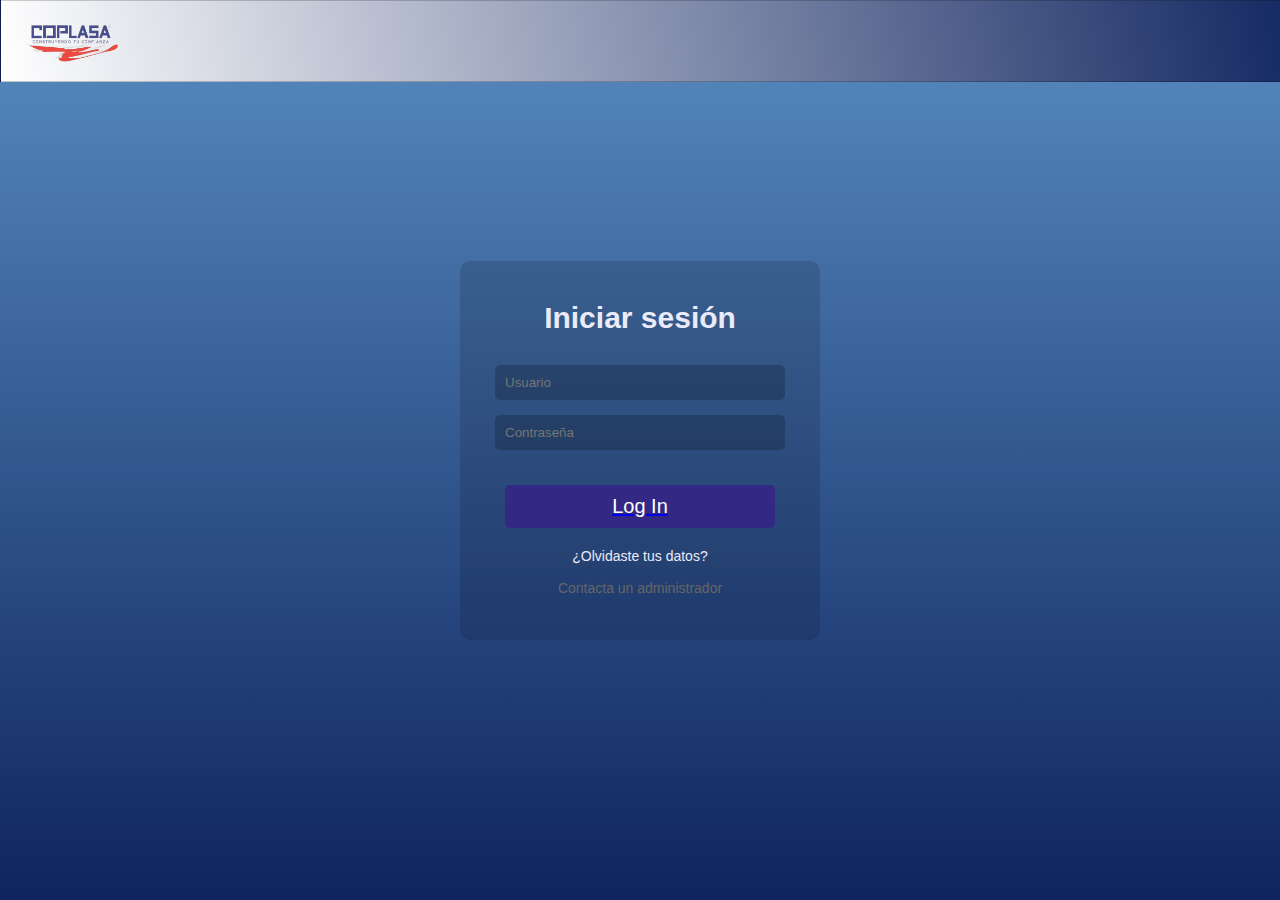
<file: index.html>
<!DOCTYPE html>
<html lang="en">
  <head>
    <meta charset="UTF-8" />
    <meta name="viewport" content="width=device-width, initial-scale=1.0" />
    <title>Document</title>
    <link rel="stylesheet" href="./styles/index.css" />
  </head>
  <body>
    <nav class="navbar">
      <span class="navbar-toggle" id="js-navbar-toggle">
        <i class="fas fa-bars"></i>
      </span>
      <a href="./index.html" class="logo">
        <img src="./images/LOGO_COP-removebg-preview.png" alt="Logo" />
      </a>
    </nav>
    <div class="box">
      <h1>Iniciar sesión</h1>
      <input type="text" placeholder="Usuario" />
      <input type="text" placeholder="Contraseña" />
      <a href="./views/panel.html"><button>Log In</button> </a>
      <p>
        ¿Olvidaste tus datos?
        <br />
        <br />
        <span> Contacta un administrador</span>
      </p>
    </div>
  </body>
</html>
</file>
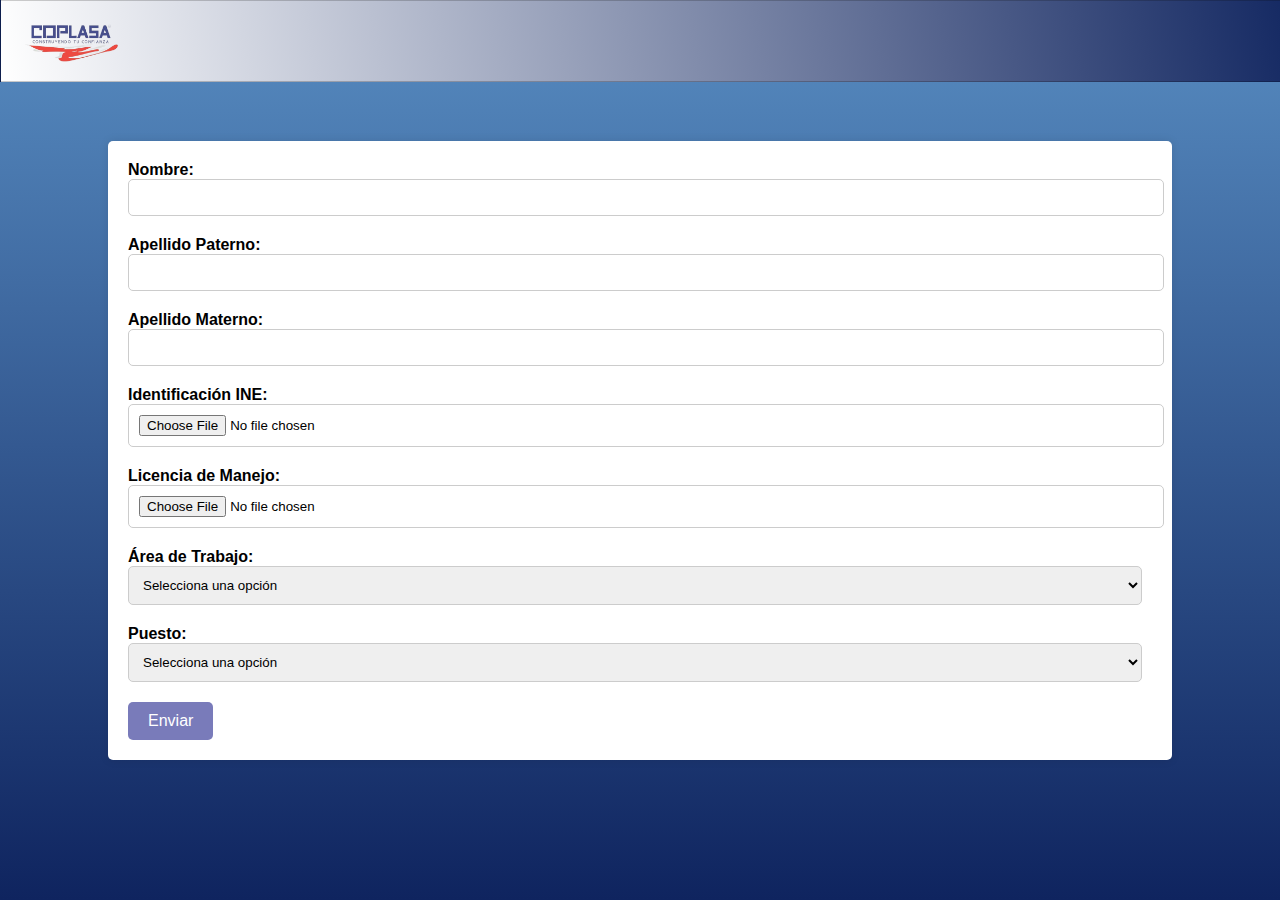
<file: views/formAlta.html>
<!DOCTYPE html>
<html lang="en">
  <head>
    <meta charset="UTF-8" />
    <meta name="viewport" content="width=device-width, initial-scale=1.0" />
    <title>Formulario de Alta</title>
    <link rel="stylesheet" href="../styles/formAlta.css" />
  </head>
  <style>
    .container {
      width: 80%;
      margin: 50px auto;
      background-color: #fff;
      border-radius: 5px;
      box-shadow: 0 0 10px rgba(0, 0, 0, 0.1);
      padding: 20px;
    }

    .form-group {
      margin-bottom: 20px;
    }

    label {
      display: block;
      font-weight: bold;
    }

    input[type="text"],
    input[type="file"],
    select {
      width: 99%;
      padding: 10px;
      border: 1px solid #ccc;
      border-radius: 5px;
    }

    button[type="submit"] {
      background-color: #797bba;
      color: #fff;
      padding: 10px 20px;
      border: none;
      border-radius: 5px;
      cursor: pointer;
      font-size: 16px;
    }

    .popup {
      position: fixed;
      top: 50%;
      left: 50%;
      transform: translate(-50%, -50%);
      background-color: rgba(0, 0, 0, 0.7);
      color: #fff;
      padding: 20px;
      border-radius: 5px;
      display: flex;
      justify-content: center;
      align-items: center;
    }

    .popup-content {
      text-align: center;
    }

    .close-btn {
      position: absolute;
      top: 10px;
      right: 10px;
      cursor: pointer;
      font-size: 20px;
    }

    .hidden {
      display: none;
    }
  </style>
  <body>
    <div>
      <nav class="navbar">
        <a href="../index.html" class="logo">
          <img src="../images/LOGO_COP-removebg-preview.png" alt="Logo" />
        </a>
        <ul class="main-nav">
          <li><a href="./panel.html" class="nav-links">Personal</a></li>
          <li><a href="./obrasGeneral.html" class="nav-links">Obras</a></li>
          <li><a href="./notas.html" class="nav-links">Notas</a></li>
          <li><a href="./perfil.html" class="nav-links">Perfil</a></li>
        </ul>
      </nav>
    </div>

    <div class="container">
      <form id="altaForm">
        <div class="form-group">
          <label for="nombre">Nombre:</label>
          <input type="text" id="nombre" name="nombre" required />
        </div>
        <div class="form-group">
          <label for="apellidoPaterno">Apellido Paterno:</label>
          <input
            type="text"
            id="apellidoPaterno"
            name="apellidoPaterno"
            required
          />
        </div>
        <div class="form-group">
          <label for="apellidoMaterno">Apellido Materno:</label>
          <input
            type="text"
            id="apellidoMaterno"
            name="apellidoMaterno"
            required
          />
        </div>
        <div class="form-group">
          <label for="ine">Identificación INE:</label>
          <input type="file" id="ine" name="ine" accept="image/*" required />
        </div>
        <div class="form-group">
          <label for="licencia">Licencia de Manejo:</label>
          <input
            type="file"
            id="licencia"
            name="licencia"
            accept="image/*"
            required
          />
        </div>
        <div class="form-group">
          <label for="areaTrabajo">Área de Trabajo:</label>
          <select id="areaTrabajo" name="areaTrabajo" required>
            <option value="">Selecciona una opción</option>
            <option value="administracion">Administración</option>
            <option value="produccion">Cartera</option>
            <option value="ventas">Ventas</option>
            <option value="ventas">Control de calidad</option>
            <option value="ventas">Producción</option>
            <option value="ventas">Mantenimiento</option>
          </select>
        </div>
        <div class="form-group">
          <label for="puesto">Puesto:</label>
          <select id="puesto" name="puesto" required>
            <option value="">Selecciona una opción</option>
            <option value="gerente">Jefe de área</option>
            <option value="supervisor">Jefe de planta</option>
            <option value="operario">Asesor Comercial</option>
            <option value="operario">Mecánico</option>
            <option value="operario">Auxiliar Mecánico</option>
            <option value="operario">Operador</option>
            <option value="operario">Dosificador</option>
            <option value="operario">Auxiliar General</option>
            <option value="operario">Laboratista</option>
          </select>
        </div>
        <button type="submit">Enviar</button>
      </form>
    </div>

    <!-- Popup para mensaje de confirmación -->
    <div id="popup" class="popup hidden">
      <div class="popup-content">
        <span class="close-btn" onclick="closePopup()">&times;</span>
        <p>¡Usuario dado de alta en el sistema!</p>
      </div>
    </div>

    <script>
      // Función para mostrar el popup
      function showPopup() {
        const popup = document.getElementById("popup");
        popup.classList.remove("hidden");
        // Redirigir después de 2 segundos
        setTimeout(function () {
          window.location.href = "./panel.html";
        }, 2000);
      }

      // Función para cerrar el popup
      function closePopup() {
        const popup = document.getElementById("popup");
        popup.classList.add("hidden");
      }

      // Agregar evento submit al formulario
      document
        .getElementById("altaForm")
        .addEventListener("submit", function (event) {
          event.preventDefault(); // Prevenir envío del formulario
          showPopup(); // Mostrar el popup
        });
    </script>
  </body>
</html>
</file>
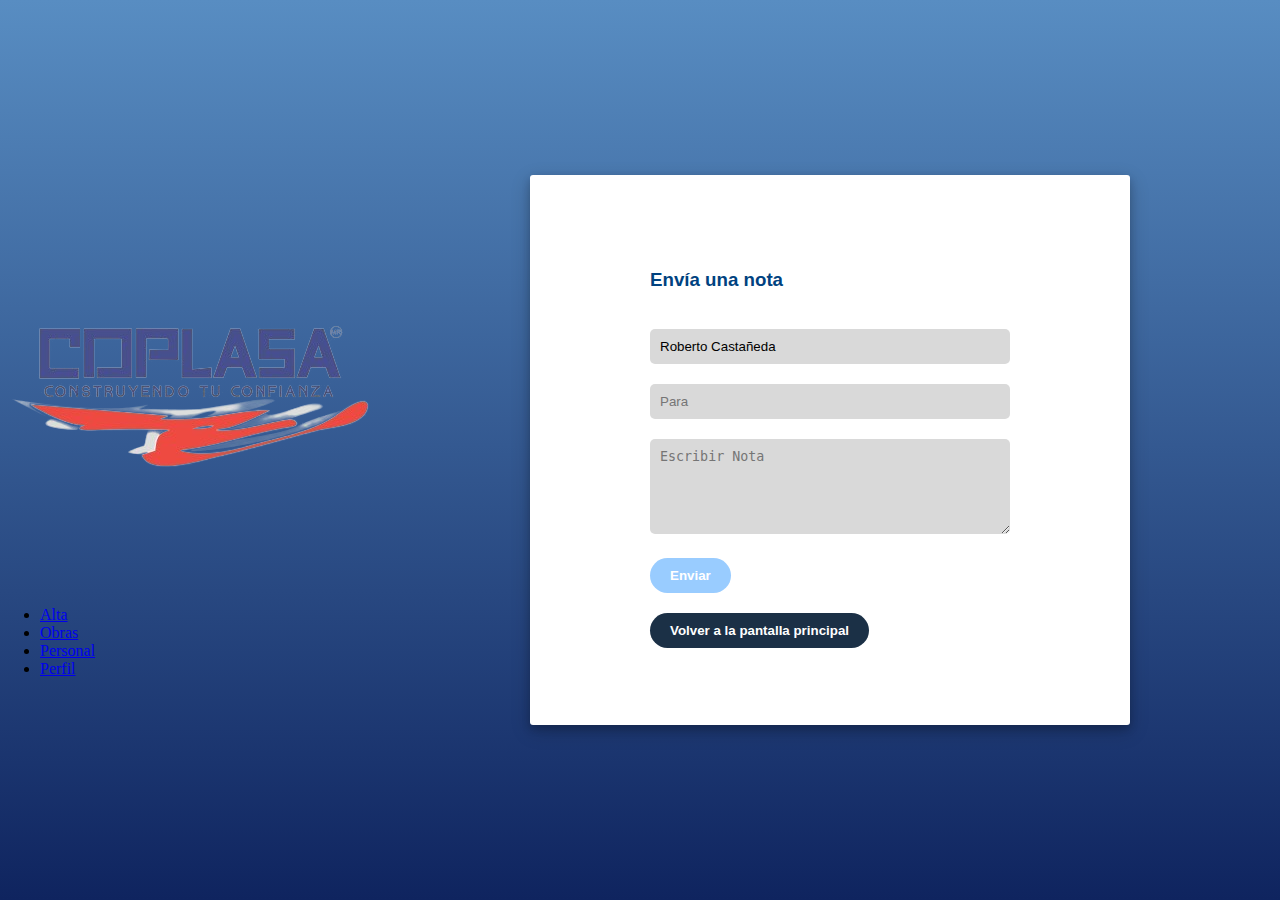
<file: views/notas.html>
<!DOCTYPE html>
<html lang="en">
  <head>
    <meta charset="UTF-8" />
    <meta name="viewport" content="width=device-width, initial-scale=1.0" />
    <title>Document</title>
    <link rel="stylesheet" href="../styles/notas.css" />
  </head>
  <body>
    <div>
      <nav class="navbar">
        <a href="../index.html" class="logo">
          <img src="../images/LOGO_COP-removebg-preview.png" alt="Logo" />
        </a>
        <ul class="main-nav">
          <li><a href="./formAlta.html" class="nav-links">Alta</a></li>
          <li><a href="./obrasGeneral.html" class="nav-links">Obras</a></li>
          <li><a href="./panel.html" class="nav-links">Personal</a></li>
          <li><a href="./perfil.html" class="nav-links">Perfil</a></li>
        </ul>
      </nav>
    </div>
    <div class="supporting">
      <div class="wrapper">
        <h3>Envía una nota</h3>
        <p></p>
        <form>
          <input type="text" name="firstName" value="Roberto Castañeda" /><br />
          <input type="text" name="lastName" placeholder="Para" /><br />
          <textarea placeholder="Escribir Nota" rows="5" cols="36"></textarea
          ><br />
          <input id="submit" type="submit" name="submit" value="Enviar" />
        </form>
        <a href="./panel.html"
          ><button class="buttonBack">Volver a la pantalla principal</button></a
        >
      </div>
    </div>
    <div class="toast hidden">Nota enviada exitosamente</div>
  </body>
  <script>
    document.addEventListener("DOMContentLoaded", function () {
      const form = document.querySelector("form");
      const toast = document.querySelector(".toast");

      form.addEventListener("submit", function (event) {
        event.preventDefault(); // Evita que el formulario se envíe

        // Aquí puedes agregar cualquier otra lógica que necesites antes de mostrar el toast

        toast.classList.remove("hidden"); // Muestra el toast
        setTimeout(function () {
          toast.classList.add("hidden"); // Oculta el toast después de un tiempo
        }, 3000); // Cambia el valor 3000 a la cantidad de milisegundos que deseas que el toast permanezca visible
      });
    });
  </script>
</html>
</file>
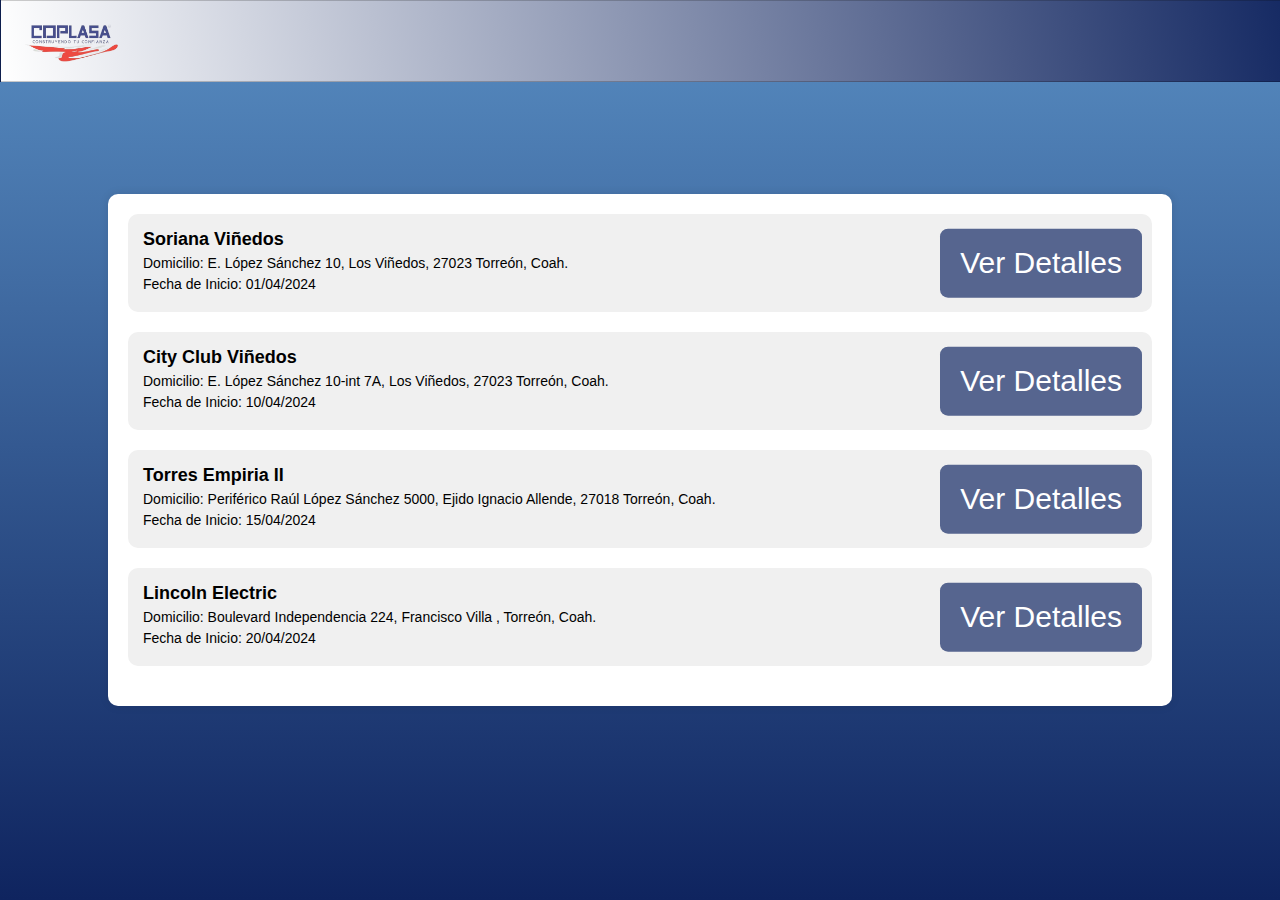
<file: views/obrasGeneral.html>
<!DOCTYPE html>
<html lang="en">
  <head>
    <meta charset="UTF-8" />
    <meta name="viewport" content="width=device-width, initial-scale=1.0" />
    <title>Obras de COPLASA</title>
    <link rel="stylesheet" href="../styles/obrasGeneral.css" />
    <style>
      .container {
        width: 80%;
        margin: 50px auto;
        background-color: #fff;
        border-radius: 10px;
        box-shadow: 0 0 10px rgba(0, 0, 0, 0.1);
        padding: 20px;
      }

      .obra {
        background-color: #f0f0f0;
        border-radius: 10px;
        padding: 15px;
        margin-bottom: 20px;
        position: relative;
      }

      .obra h3 {
        margin: 0;
        font-size: 18px;
      }

      .obra p {
        margin: 5px 0;
        font-size: 14px;
      }

      .ver-detalles {
        position: absolute;
        top: 50%;
        right: 10px;
        transform: translateY(-50%);
        background-color: #56658f;
        color: #fff;
        border: none;
        border-radius: 8px;
        padding: 10px 20px;
        cursor: pointer;
        font-size: 30px;
        height: 70%;
        transition: background-color 0.3s ease;
      }

      .ver-detalles:hover {
        background-color: #475879;
      }
    </style>
  </head>
  <body>
    <div>
      <nav class="navbar">
        <a href="../index.html" class="logo">
          <img src="../images/LOGO_COP-removebg-preview.png" alt="Logo" />
        </a>
        <ul class="main-nav">
          <li><a href="./formAlta.html" class="nav-links">Alta</a></li>
          <li><a href="./panel.html" class="nav-links">Personal</a></li>
          <li><a href="./notas.html" class="nav-links">Notas</a></li>
          <li><a href="./perfil.html" class="nav-links">Perfil</a></li>
        </ul>
      </nav>
    </div>

    <div class="container">
      <div class="obra">
        <h3>Soriana Viñedos</h3>
        <p>Domicilio: E. López Sánchez 10, Los Viñedos, 27023 Torreón, Coah.</p>
        <p>Fecha de Inicio: 01/04/2024</p>
        <a href="./sorianaViñedos.html"
          ><button class="ver-detalles">Ver Detalles</button></a
        >
      </div>
      <div class="obra">
        <h3>City Club Viñedos</h3>
        <p>
          Domicilio: E. López Sánchez 10-int 7A, Los Viñedos, 27023 Torreón,
          Coah.
        </p>
        <p>Fecha de Inicio: 10/04/2024</p>
        <button class="ver-detalles">Ver Detalles</button>
      </div>
      <div class="obra">
        <h3>Torres Empiria II</h3>
        <p>
          Domicilio: Periférico Raúl López Sánchez 5000, Ejido Ignacio Allende,
          27018 Torreón, Coah.
        </p>
        <p>Fecha de Inicio: 15/04/2024</p>
        <button class="ver-detalles">Ver Detalles</button>
      </div>
      <div class="obra">
        <h3>Lincoln Electric</h3>
        <p>
          Domicilio: Boulevard Independencia 224, Francisco Villa , Torreón,
          Coah.
        </p>
        <p>Fecha de Inicio: 20/04/2024</p>
        <button class="ver-detalles">Ver Detalles</button>
      </div>
    </div>
  </body>
</html>
</file>
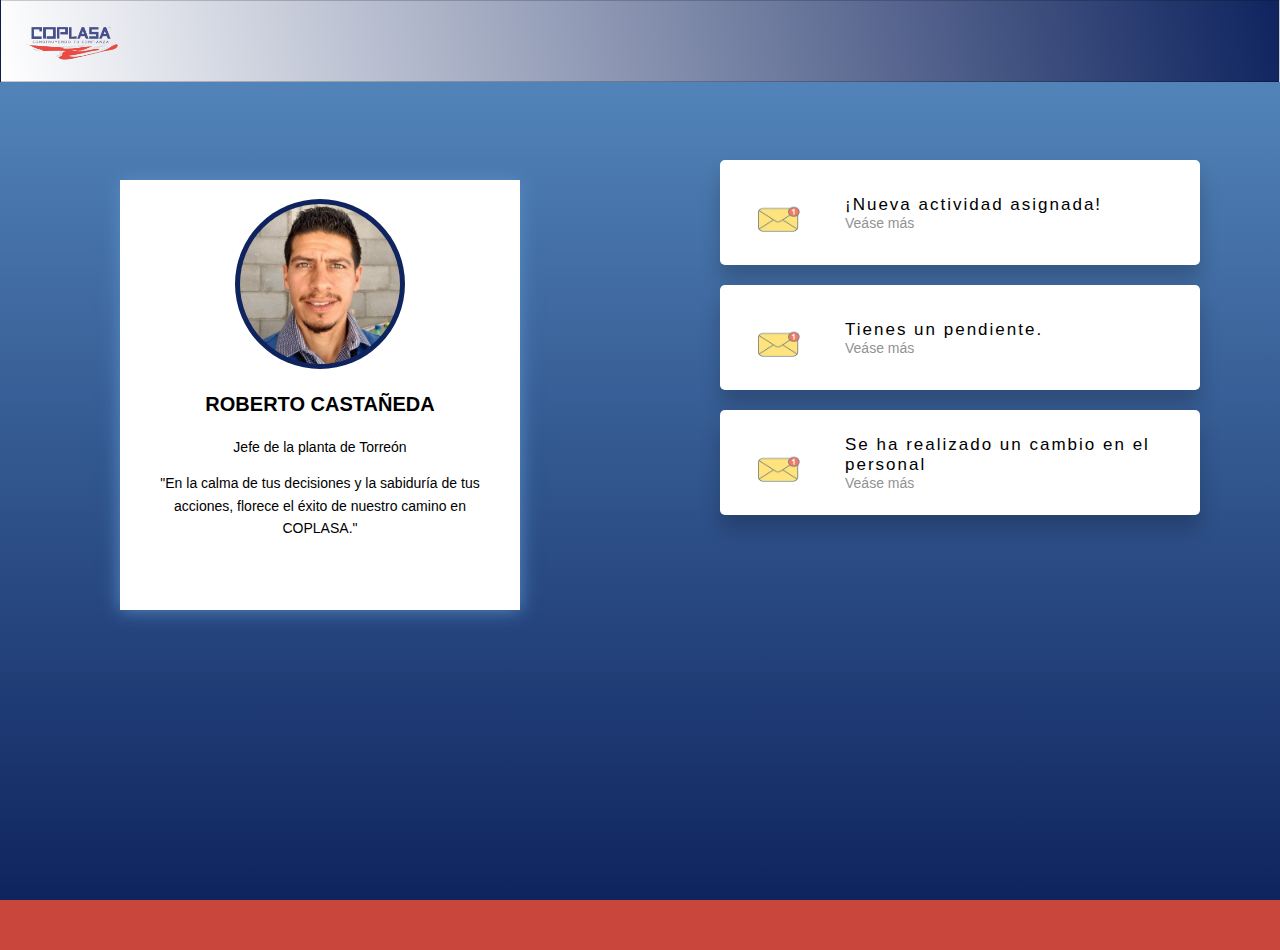
<file: views/perfil.html>
<!DOCTYPE html>
<html lang="en">
  <head>
    <meta charset="UTF-8" />
    <meta name="viewport" content="width=device-width, initial-scale=1.0" />
    <title>Document</title>
    <link rel="stylesheet" href="../styles/perfil.css" />
  </head>
  <body>
    <nav class="navbar">
      <a href="../index.html" class="logo">
        <img src="../images/LOGO_COP-removebg-preview.png" alt="Logo" />
      </a>
      <ul class="main-nav">
        <li><a href="./formAlta.html" class="nav-links">Alta</a></li>
        <li><a href="./obrasGeneral.html" class="nav-links">Obras</a></li>
        <li><a href="./notas.html" class="nav-links">Notas</a></li>
        <li><a href="./panel.html" class="nav-links">Personal</a></li>
      </ul>
    </nav>
    <div class="wrapper">
      <div class="profile-card">
        <div class="profile-body">
          <div class="author-img">
            <img src="../images/perfilRobert.jpg" alt="" />
          </div>
          <div class="name">Roberto Castañeda</div>
          <div class="intro">
            <p>Jefe de la planta de Torreón</p>
            <p>
              "En la calma de tus decisiones y la sabiduría de tus acciones,
              florece el éxito de nuestro camino en COPLASA."
            </p>
          </div>
        </div>
      </div>
    </div>

    <style>
      * {
        box-sizing: border-box;
      }

      body {
        margin: 0;
        padding: 0;
      }

      html,
      body {
        width: 100%;
        height: 100%;
        overflow: hidden;

        background-color: #c9463d;
        color: black;
      }

      .wrapper {
        width: 480px;
        margin: 50px auto;
      }

      .notifications__item {
        display: flex;
        align-items: center;
        justify-content: space-between;
        width: 100%;
        height: 105px;
        margin-bottom: 20px;
        padding: 0 20px;

        background-color: white;
        border-radius: 5px;
        box-shadow: 0px 15px 20px 0px rgb(0, 0, 0, 0.2);

        transition: all 0.3s ease-in;
        cursor: pointer;
      }

      .notifications__item__avatar {
        width: 75px;
        height: 75px;
        overflow: hidden;
        margin-right: 20px;

        border-radius: 50%;
      }

      .notifications__item__avatar img {
        width: 100%;
        height: 100%;
      }

      .notifications__item__content {
        width: calc(100% - 105px);
      }
      .notifications__item__title,
      .notifications__item__message {
        display: block;
      }

      .notifications__item__title {
        letter-spacing: 2px;
        font-family: "atvice", sans-serif;
        font-size: 17px;
      }

      .notifications__item__message {
        font-family: Roboto, sans-serif;
        font-size: 14px;
        color: #929292;
      }

      .notifications__item__option {
        width: 20px;
        height: 20px;
        margin: 8px 0;

        border-radius: 50%;
        color: white;
        opacity: 0;

        font-size: 10px;
        text-align: center;
        line-height: 20px;

        cursor: pointer;
        transition: all 0.2s;
      }

      .notifications__item__option.archive {
        background-color: #3dc98c;
      }

      .notifications__item__option.delete {
        background-color: #c93d4d;
      }

      /*
    * Animation part
    */
      .notifications__item:hover {
        background-color: #f7f7f7;
        transform: scale(0.95);
        box-shadow: 0px 5px 10px 0px rgb(0, 0, 0, 0.2);
      }

      .notifications__item:hover .notifications__item__option {
        opacity: 1;
      }

      .notifications__item.archive .notifications__item__title,
      .notifications__item.delete .notifications__item__title {
        color: white;
      }

      .notifications__item.archive .notifications__item__message,
      .notifications__item.delete .notifications__item__message {
        color: #f3f3f3;
      }

      .notifications__item.archive {
        background-color: #3dc98c;
        animation: archiveAnimation 1.5s cubic-bezier(0, 0, 0, 1.12) forwards;
        animation-delay: 0.6s;
      }

      .notifications__item.delete {
        background-color: #c93d4d;
        animation: deleteAnimation 1.5s cubic-bezier(0, 0, 0, 1.12) forwards;
        animation-delay: 0.6s;
      }

      @keyframes archiveAnimation {
        to {
          transform: translateX(100px);
          opacity: 0;
        }
      }

      @keyframes deleteAnimation {
        to {
          transform: translateX(-100px);
          opacity: 0;
        }
      }
    </style>
    <body>
      <div class="wrapper">
        <div class="notifications">
          <div class="notifications__item">
            <div class="notifications__item__avatar">
              <img src="../images/envelope.jpg" />
            </div>

            <div class="notifications__item__content">
              <span class="notifications__item__title"
                >¡Nueva actividad asignada!</span
              >
              <span class="notifications__item__message">Veáse más</span>
            </div>
          </div>
          <div class="notifications__item">
            <div class="notifications__item__avatar">
              <img src="../images/envelope.jpg" />
            </div>

            <div class="notifications__item__content">
              <span class="notifications__item__title"
                >Tienes un pendiente.</span
              >
              <span class="notifications__item__message">Veáse más</span>
            </div>
          </div>
          <div class="notifications__item">
            <div class="notifications__item__avatar">
              <img src="../images/envelope.jpg" />
            </div>

            <div class="notifications__item__content">
              <span class="notifications__item__title"
                >Se ha realizado un cambio en el personal</span
              >
              <span class="notifications__item__message">Veáse más</span>
            </div>
          </div>
        </div>
      </div>
    </body>
    <script>
      (function () {
        /*
         * Get all the buttons actions
         */
        let optionBtns = document.querySelectorAll(".js-option");

        for (var i = 0; i < optionBtns.length; i++) {
          /*
           * When click to a button
           */
          optionBtns[i].addEventListener("click", function (e) {
            var notificationCard = this.parentNode.parentNode;
            var clickBtn = this;
            /*
             * Execute the delete or Archive animation
             */
            requestAnimationFrame(function () {
              archiveOrDelete(clickBtn, notificationCard);

              /*
               * Add transition
               * That smoothly remove the blank space
               * Leaves by the deleted notification card
               */
              window.setTimeout(function () {
                requestAnimationFrame(function () {
                  notificationCard.style.transition = "all .4s ease";
                  notificationCard.style.height = 0;
                  notificationCard.style.margin = 0;
                  notificationCard.style.padding = 0;
                });

                /*
                 * Delete definitely the animation card
                 */
                window.setTimeout(function () {
                  notificationCard.parentNode.removeChild(notificationCard);
                }, 1500);
              }, 1500);
            });
          });
        }

        /*
         * Function that adds
         * delete or archive class
         * To a notification card
         */
        var archiveOrDelete = function (clickBtn, notificationCard) {
          if (clickBtn.classList.contains("archive")) {
            notificationCard.classList.add("archive");
          } else if (clickBtn.classList.contains("delete")) {
            notificationCard.classList.add("delete");
          }
        };
      })();
    </script>
  </body>
</html>
</file>
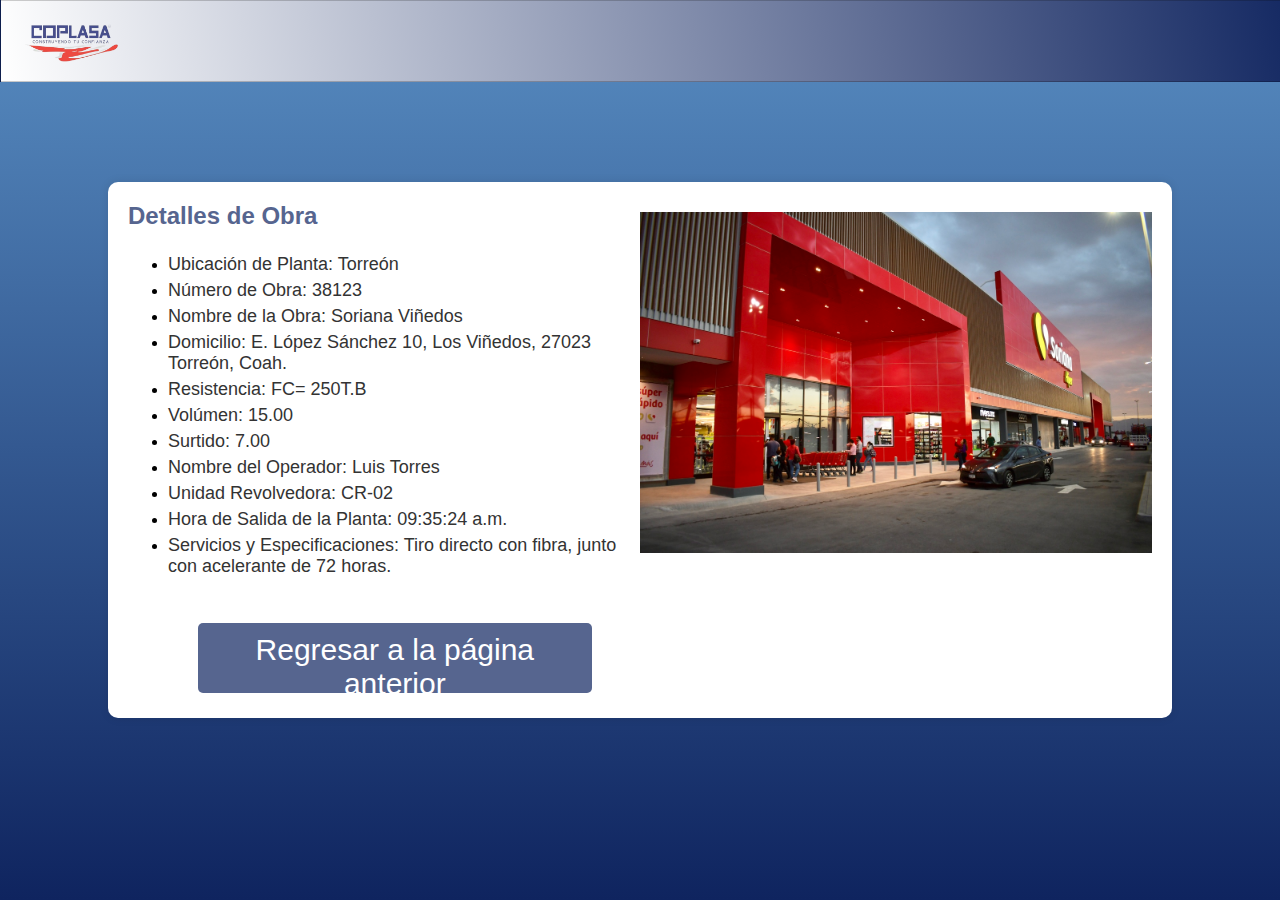
<file: views/sorianaViñedos.html>
<!DOCTYPE html>
<html lang="en">
  <head>
    <meta charset="UTF-8" />
    <meta name="viewport" content="width=device-width, initial-scale=1.0" />
    <title>Detalles de Obra</title>
    <link rel="stylesheet" href="../styles/sorianaViñedos.css" />
    <style>
      body {
        font-family: Arial, sans-serif;
        background-color: #f2f2f2;
      }

      .container {
        width: 80%;
        margin: 50px auto;
        background-color: #fff;
        border-radius: 10px;
        box-shadow: 0 0 10px rgba(0, 0, 0, 0.1);
        padding: 20px;
        display: flex; /* Utilizamos flexbox para alinear elementos */
      }

      .obra-info {
        flex: 1; /* Ocupa el espacio restante */
        margin-right: 20px; /* Espacio entre la imagen y el texto */
      }

      .obra-info h3 {
        width: 50%;
        margin-top: 0;
        font-size: 24px;
        color: #56658f;
      }

      .obra-info p {
        margin: 5px 0;
        font-size: 18px;
        color: #333;
      }

      .obra-image {
        height: 100%;
        width: 50%;
      }

      .obra-image img {
        height: 100%;
        width: 100%;
      }

      .back-button {
        margin-left: 70px;
        margin-top: 30px;
        background-color: #56658f;
        color: #fff;
        border: none;
        width: 80%;
        height: 70px;
        border-radius: 5px;
        padding: 10px 20px;
        font-size: 30px;
        cursor: pointer;
        transition: background-color 0.3s ease;
      }

      .back-button:hover {
        background-color: #475879;
      }
    </style>
  </head>
  <body>
    <div>
      <nav class="navbar">
        <a href="../index.html" class="logo">
          <img src="../images/LOGO_COP-removebg-preview.png" alt="Logo" />
        </a>
        <ul class="main-nav">
          <li><a href="./formAlta.html" class="nav-links">Alta</a></li>
          <li><a href="./panel.html" class="nav-links">Personal</a></li>
          <li><a href="./notas.html" class="nav-links">Notas</a></li>
          <li><a href="./perfil.html" class="nav-links">Perfil</a></li>
        </ul>
      </nav>
    </div>

    <div class="container">
      <div class="obra-info">
        <h3>Detalles de Obra</h3>
        <ul>
          <li><p>Ubicación de Planta: Torreón</p></li>
          <li><p>Número de Obra: 38123</p></li>
          <li><p>Nombre de la Obra: Soriana Viñedos</p></li>
          <li>
            <p>
              Domicilio: E. López Sánchez 10, Los Viñedos, 27023 Torreón, Coah.
            </p>
          </li>
          <li><p>Resistencia: FC= 250T.B</p></li>
          <li><p>Volúmen: 15.00</p></li>
          <li><p>Surtido: 7.00</p></li>
          <li><p>Nombre del Operador: Luis Torres</p></li>
          <li><p>Unidad Revolvedora: CR-02</p></li>
          <li><p>Hora de Salida de la Planta: 09:35:24 a.m.</p></li>
          <li>
            <p>
              Servicios y Especificaciones: Tiro directo con fibra, junto con
              acelerante de 72 horas.
            </p>
          </li>
        </ul>
        <button class="back-button" onclick="history.back()">
          Regresar a la página anterior
        </button>
      </div>
      <div class="obra-image">
        <img src="../images/soriana.jpeg" alt="Imagen de la obra" />
      </div>
    </div>
  </body>
</html>
</file>
<file: styles/index.css>
body {
  padding: 0;
  margin: 0;
  display: flex;
  justify-content: center;
  align-items: center;
  height: 100vh;
  background: linear-gradient(#588dc2, #0f245f); /* Invertido el orden de los colores */
}

.box {
  width: 300px;
  font-family: Helvetica;
  color: #eaeaf8;
  background: rgba(0, 0, 0, 0.13);
  padding: 30px;
  border-radius: 10px;
  text-align: center;
}

.box h1 {
  margin: 10px 0 30px;
  font-size: 30px;
}

.box h2 {
  margin-bottom: 20px;
}

.box input {
  width: calc(100% - 30px);
  margin-bottom: 15px;
  padding: 10px;
  background: rgba(0, 0, 0, 0.2);
  color: #fff;
  border: 0;
  border-radius: 5px;
}

.box input:focus,
.box input:active,
.box button:focus,
.box button:active {
  outline: none;
}

.box button {
  background: #332884;
  border: 0;
  color: #fff;
  padding: 10px;
  font-size: 20px;
  width: calc(100% - 30px);
  display: block;
  margin: 20px auto;
  cursor: pointer;
  border-radius: 5px;
  transition: background 0.3s ease; /* Transición suave del color de fondo */
}

.box button:hover {
  background: #462a9e; /* Cambio de color al pasar el mouse */
}

.box button:active {
  background: #533ba0; /* Cambio de color al hacer clic */
}


.box p {
  font-size: 14px;
  margin-top: 20px;
}

.box p span {
  cursor: pointer;
  color: #666;
}

.navbar {
  font-size: 18px;
  background-image: linear-gradient(260deg, #0f245f 0%, #ffffff 100%);
  border: 1px solid rgba(0, 0, 0, 0.2);
  padding-bottom: 10px;
}

.main-nav {
  list-style-type: none;
  display: none;
}

.nav-links,
.logo {
  text-decoration: none;
  color: rgba(255, 255, 255, 0.7);
}

.main-nav li {
  text-align: center;
  margin: 15px auto;
}

.logo {
  display: inline-block;
  font-size: 22px;
  margin-top: 10px;
  margin-left: 20px;
}

.navbar-toggle {
  position: absolute;
  top: 10px;
  right: 20px;
  cursor: pointer;
  color: rgba(255, 255, 255, 0.8);
  font-size: 24px;
}

.active {
  display: block;
}

@media screen and (min-width: 768px) {
  .navbar {
    font-size: 18px;
    background-image: linear-gradient(260deg, #0f245f 0%, #ffffff 100%);
    border: 1px solid rgba(0, 0, 0, 0.2);
    padding: 10px 20px; /* Ajuste del relleno */
    height: 60px; /* Altura reducida */
    position: fixed;
    top: 0;
    left: 0;
    width: 100%;
    display: flex;
    align-items: center; /* Centra verticalmente */
  }
  
  .logo {
    display: inline-block;
    font-size: 22px;
    margin-top: 0;
    margin-left: 0; /* Ajuste del margen izquierdo */
  }
  

  .main-nav {
    display: flex;
    margin-right: 30px;
    flex-direction: row;
    justify-content: flex-end;
  }

  .main-nav li {
    margin: 0;
  }

  .nav-links {
    margin-left: 40px;
  }

  .navbar-toggle {
    display: none;
  }

  .logo:hover,
  .nav-links:hover {
    color: rgba(255, 255, 255, 1);
  }
}

img{
  padding-top: 10px;
  height: 100px;
  width: 100px;
}
</file>
<file: styles/formAlta.css>
body {
    padding: 0;
    margin: 0;
    display: flex;
    justify-content: center;
    align-items: center;
    min-height: 100vh;
    background: linear-gradient(#588dc2, #0f245f);
  }

  .navbar {
    font-size: 18px;
    background-image: linear-gradient(260deg, #0f245f 0%, #ffffff 100%);
    border: 1px solid rgba(0, 0, 0, 0.2);
    padding-bottom: 10px;
  }

  .main-nav {
    list-style-type: none;
    margin: 0;
    padding-left: 84rem;
    display: flex;
    flex-direction: row;
    justify-content: flex-end;
    align-items: center;
  }

  .main-nav li {
    margin: 0 10px;
  }

  .nav-links {
    text-decoration: none;
    color: rgba(255, 255, 255, 0.7);
  }

  .logo {
    display: inline-block;
    font-size: 22px;
    margin-top: 10px;
    margin-left: 20px;
  }

  .navbar-toggle {
    position: absolute;
    top: 10px;
    right: 20px;
    cursor: pointer;
    color: rgba(255, 255, 255, 0.8);
    font-size: 24px;
  }

  .active {
    display: block;
  }

  @media screen and (min-width: 768px) {
    .navbar {
      font-size: 18px;
      background-image: linear-gradient(260deg, #0f245f 0%, #ffffff 100%);
      border: 1px solid rgba(0, 0, 0, 0.2);
      padding: 10px 20px;
      height: 60px;
      position: fixed;
      top: 0;
      left: 0;
      width: 100%;
      height: px;
      display: flex;
      align-items: center;
    }

    .logo {
      display: inline-block;
      font-size: 22px;
      margin-top: 0;
      margin-left: 0;
    }

    .main-nav {
      display: flex;
      margin-right: 300px;
      flex-direction: row;
      justify-content: flex-end;
    }

    .main-nav li {
      margin: 0;
    }

    .nav-links {
      text-align: right;
      margin-left: 40px;
    }

    .navbar-toggle {
      display: none;
    }

    .logo:hover,
    .nav-links:hover {
      color: rgba(255, 255, 255, 1);
    }
  }

  img {
    padding-top: 10px;
    height: 100px;
    width: 100px;
  }


  :root{
    --light:#f1f1f1;
    --white:#ffffff;
    --dark:#000;
  }
  body{
      font-family: 'Montserrat', sans-serif; 
        background-color: var(--light);
  }
</file>
<file: styles/notas.css>
.main {
    height: 100%;
    background-color: #99ccff;
    padding: 5px;
    text-align: center;
    position: relative;
}

.supporting {
    background-color: #fff;
    width: 600px;
    height: 550px;
    margin: 0 auto;
    border-radius: 3px;
    box-shadow: 0 4px 8px 0 rgba(0, 0, 0, 0.2), 0 6px 20px 0 rgba(0, 0, 0, 0.19);
}

.wrapper {
    width: 60%;
    margin: 55px auto;
    padding: 20px;
    text-align: left;
}

.wrapper h3 {
    color: #004280;
    font-family: Arial, sans-serif;
}

.wrapper p {
    color: #666;
    font-family: Arial, sans-serif;
    font-size: 13px;
}

.wrapper input[type="text"], .wrapper textarea {
    margin-top: 20px;
    border-radius: 5px;
    padding: 10px;
    width: 100%;
    background-color: #d9d9d9;
    border: none;
    box-sizing: border-box;
}

.wrapper input[type="submit"] {
    margin-top: 20px;
    border-radius: 30px;
    padding: 10px 20px;
    background-color: #99ccff;
    color: #fff;
    font-family: Arial, sans-serif;
    font-weight: bold;
    border: none;
    cursor: pointer;
    transition: background-color 0.3s;
}

.wrapper input[type="submit"]:hover {
    background-color: #004280;
}

/* Agrega este CSS al final de tu archivo de estilos notas.css */

.toast {
    position: fixed;
    bottom: 20px;
    left: 50%;
    transform: translateX(-50%);
    background-color: #333;
    color: #fff;
    padding: 10px 20px;
    border-radius: 5px;
    z-index: 1000;
    transition: opacity 0.5s;
}

.toast.hidden {
    opacity: 0;
}

body {
    padding: 0;
    margin: 0;
    display: flex;
    justify-content: center;
    align-items: center;
    min-height: 100vh; /* Ajustado para que ocupe toda la pantalla */
    background: linear-gradient(#588dc2, #0f245f);
  }

.buttonBack {
    margin-top: 20px;
    border-radius: 30px;
    padding: 10px 20px;
    background-color: #1b3046;
    color: #fff;
    font-family: Arial, sans-serif;
    font-weight: bold;
    border: none;
    cursor: pointer;
    transition: #44a1ff 0.3s;
}
</file>
<file: styles/obrasGeneral.css>
body {
    padding: 0;
    margin: 0;
    display: flex;
    justify-content: center;
    align-items: center;
    min-height: 100vh;
    background: linear-gradient(#588dc2, #0f245f);
  }

  .navbar {
    font-size: 18px;
    background-image: linear-gradient(260deg, #0f245f 0%, #ffffff 100%);
    border: 1px solid rgba(0, 0, 0, 0.2);
    padding-bottom: 10px;
  }

  .main-nav {
    list-style-type: none;
    margin: 0;
    padding-left: 84rem;
    display: flex;
    flex-direction: row;
    justify-content: flex-end;
    align-items: center;
  }

  .main-nav li {
    margin: 0 10px;
  }

  .nav-links {
    text-decoration: none;
    color: rgba(255, 255, 255, 0.7);
  }

  .logo {
    display: inline-block;
    font-size: 22px;
    margin-top: 10px;
    margin-left: 20px;
  }

  .navbar-toggle {
    position: absolute;
    top: 10px;
    right: 20px;
    cursor: pointer;
    color: rgba(255, 255, 255, 0.8);
    font-size: 24px;
  }

  .active {
    display: block;
  }

  @media screen and (min-width: 768px) {
    .navbar {
      font-size: 18px;
      background-image: linear-gradient(260deg, #0f245f 0%, #ffffff 100%);
      border: 1px solid rgba(0, 0, 0, 0.2);
      padding: 10px 20px;
      height: 60px;
      position: fixed;
      top: 0;
      left: 0;
      width: 100%;
      height: px;
      display: flex;
      align-items: center;
    }

    .logo {
      display: inline-block;
      font-size: 22px;
      margin-top: 0;
      margin-left: 0;
    }

    .main-nav {
      display: flex;
      margin-right: 300px;
      flex-direction: row;
      justify-content: flex-end;
    }

    .main-nav li {
      margin: 0;
    }

    .nav-links {
      text-align: right;
      margin-left: 40px;
    }

    .navbar-toggle {
      display: none;
    }

    .logo:hover,
    .nav-links:hover {
      color: rgba(255, 255, 255, 1);
    }
  }

  img {
    padding-top: 10px;
    height: 100px;
    width: 100px;
  }


  :root{
    --light:#f1f1f1;
    --white:#ffffff;
    --dark:#000;
  }
  body{
      font-family: 'Montserrat', sans-serif; 
        background-color: var(--light);
  }
</file>
<file: styles/perfil.css>
:root{
  --light:#f1f1f1;
  --white:#ffffff;
  --dark:#000;
}
body{
    font-family: 'Montserrat', sans-serif; 
      background-color: var(--light);
}
img{
    width: 100%;
    height: auto;
}
.wrapper{
    padding-top: 10rem;
    width: 100%;
    height: 100vh;
}
.profile-card{
    width: 400px;
    height: auto;
    text-align: center;
    margin: 20px auto;
    box-shadow:  0px 0px 18px #588dc2;
}
.profile-card .profile-header{
    height: 120px;
}

.profile-card .profile-body{
    background-color: var(--white);
    padding: 20px 40px 40px 40px;
}

.profile-card .profile-body .author-img{
    margin-top: -1px;
    margin-bottom: 20px;
}
.profile-card .profile-body .author-img img{
    width: 170px;
    height: 170px;
    border-radius: 50%; 
    padding: 5px;
    background-color: #0f245f;
}

.profile-card .profile-body .name{
   font-size: 20px;
   font-weight: 600;
   text-transform: uppercase;

}
.profile-card .profile-body .intro{
   font-size: 14px;
   font-weight: 400;
   line-height: 1.6;
   margin: 20px  0px 30px  0px;

}
 .social-icon ul {
    list-style-type: none;
}
 .social-icon ul li {
    display: inline-block;
}
 .social-icon ul li a {
  margin-right: 5px;
  width: 35px;
  height: 35px;
  border:1px solid #ddd;
  display: block;
  border-radius: 50%;
  transition: all 0.5s ease-out;
 }
 .social-icon ul{
  margin:0;
   padding:0;
}
 .social-icon ul li a:hover {
  background-color: var(--dark);
  border:1px solid var(--dark);
 }
  .social-icon ul li a i{
   line-height: 35px;
   color:#666;
  }
  .social-icon ul li a i:hover,
    .social-icon ul li a:hover i{
 
   color:var(--white);
  }

  body {
    padding: 0;
    margin: 0;
    display: flex;
    justify-content: center;
    align-items: center;
    min-height: 100vh;
    background: linear-gradient(#588dc2, #0f245f);
  }
  .navbar {
    font-size: 18px;
    background-image: linear-gradient(260deg, #0f245f 0%, #ffffff 100%);
    border: 1px solid rgba(0, 0, 0, 0.2);
    padding-bottom: 10px;
  }

  .main-nav {
    list-style-type: none;
    margin: 0;
    padding-left: 86rem;
    display: flex;
    flex-direction: row;
    justify-content: flex-end;
    align-items: center;
  }

  .main-nav li {
    margin: 0 10px;
  }

  .nav-links {
    text-decoration: none;
    color: rgba(255, 255, 255, 0.7);
  }

  .logo {
    display: inline-block;
    font-size: 22px;
    margin-top: 10px;
    margin-left: 20px;
  }

  .navbar-toggle {
    position: absolute;
    top: 10px;
    right: 20px;
    cursor: pointer;
    color: rgba(255, 255, 255, 0.8);
    font-size: 24px;
  }

  .active {
    display: block;
  }

  @media screen and (min-width: 768px) {
    .navbar {
      font-size: 18px;
      background-image: linear-gradient(260deg, #0f245f 0%, #ffffff 100%);
      border: 1px solid rgba(0, 0, 0, 0.2);
      padding: 10px 20px;
      height: 60px;
      position: fixed;
      top: 0;
      left: 0;
      width: 100%;
      height: 82px;
      display: flex;
      align-items: center;
    }

    .logo {
      display: inline-block;
      font-size: 22px;
      margin-top: 0;
      margin-left: 0;
    }

    .main-nav {
      display: flex;
      margin-right: 300px;
      flex-direction: row;
      justify-content: flex-end;
    }

    .main-nav li {
      margin: 0;
    }

    .nav-links {
      text-align: right;
      margin-left: 40px;
    }

    .navbar-toggle {
      display: none;
    }

    .logo:hover,
    .nav-links:hover {
      color: rgba(255, 255, 255, 1);
    }
  }

  img {
    padding-top: 10px;
    height: 100px;
    width: 100px;
  }
</file>
<file: styles/sorianaViñedos.css>
body {
    padding: 0;
    margin: 0;
    display: flex;
    justify-content: center;
    align-items: center;
    min-height: 100vh;
    background: linear-gradient(#588dc2, #0f245f);
  }

  .navbar {
    font-size: 18px;
    background-image: linear-gradient(260deg, #0f245f 0%, #ffffff 100%);
    border: 1px solid rgba(0, 0, 0, 0.2);
    padding-bottom: 10px;
  }

  .main-nav {
    list-style-type: none;
    margin: 0;
    padding-left: 84rem;
    display: flex;
    flex-direction: row;
    justify-content: flex-end;
    align-items: center;
  }

  .main-nav li {
    margin: 0 10px;
  }

  .nav-links {
    text-decoration: none;
    color: rgba(255, 255, 255, 0.7);
  }

  .logo {
    display: inline-block;
    font-size: 22px;
    margin-top: 10px;
    margin-left: 20px;
  }

  .navbar-toggle {
    position: absolute;
    top: 10px;
    right: 20px;
    cursor: pointer;
    color: rgba(255, 255, 255, 0.8);
    font-size: 24px;
  }

  .active {
    display: block;
  }

  @media screen and (min-width: 768px) {
    .navbar {
      font-size: 18px;
      background-image: linear-gradient(260deg, #0f245f 0%, #ffffff 100%);
      border: 1px solid rgba(0, 0, 0, 0.2);
      padding: 10px 20px;
      height: 60px;
      position: fixed;
      top: 0;
      left: 0;
      width: 100%;
      height: px;
      display: flex;
      align-items: center;
    }

    .logo {
      display: inline-block;
      font-size: 22px;
      margin-top: 0;
      margin-left: 0;
    }

    .main-nav {
      display: flex;
      margin-right: 300px;
      flex-direction: row;
      justify-content: flex-end;
    }

    .main-nav li {
      margin: 0;
    }

    .nav-links {
      text-align: right;
      margin-left: 40px;
    }

    .navbar-toggle {
      display: none;
    }

    .logo:hover,
    .nav-links:hover {
      color: rgba(255, 255, 255, 1);
    }
  }

  img {
    padding-top: 10px;
    height: 100px;
    width: 100px;
  }


  :root{
    --light:#f1f1f1;
    --white:#ffffff;
    --dark:#000;
  }
  body{
      font-family: 'Montserrat', sans-serif; 
        background-color: var(--light);
  }
</file>
